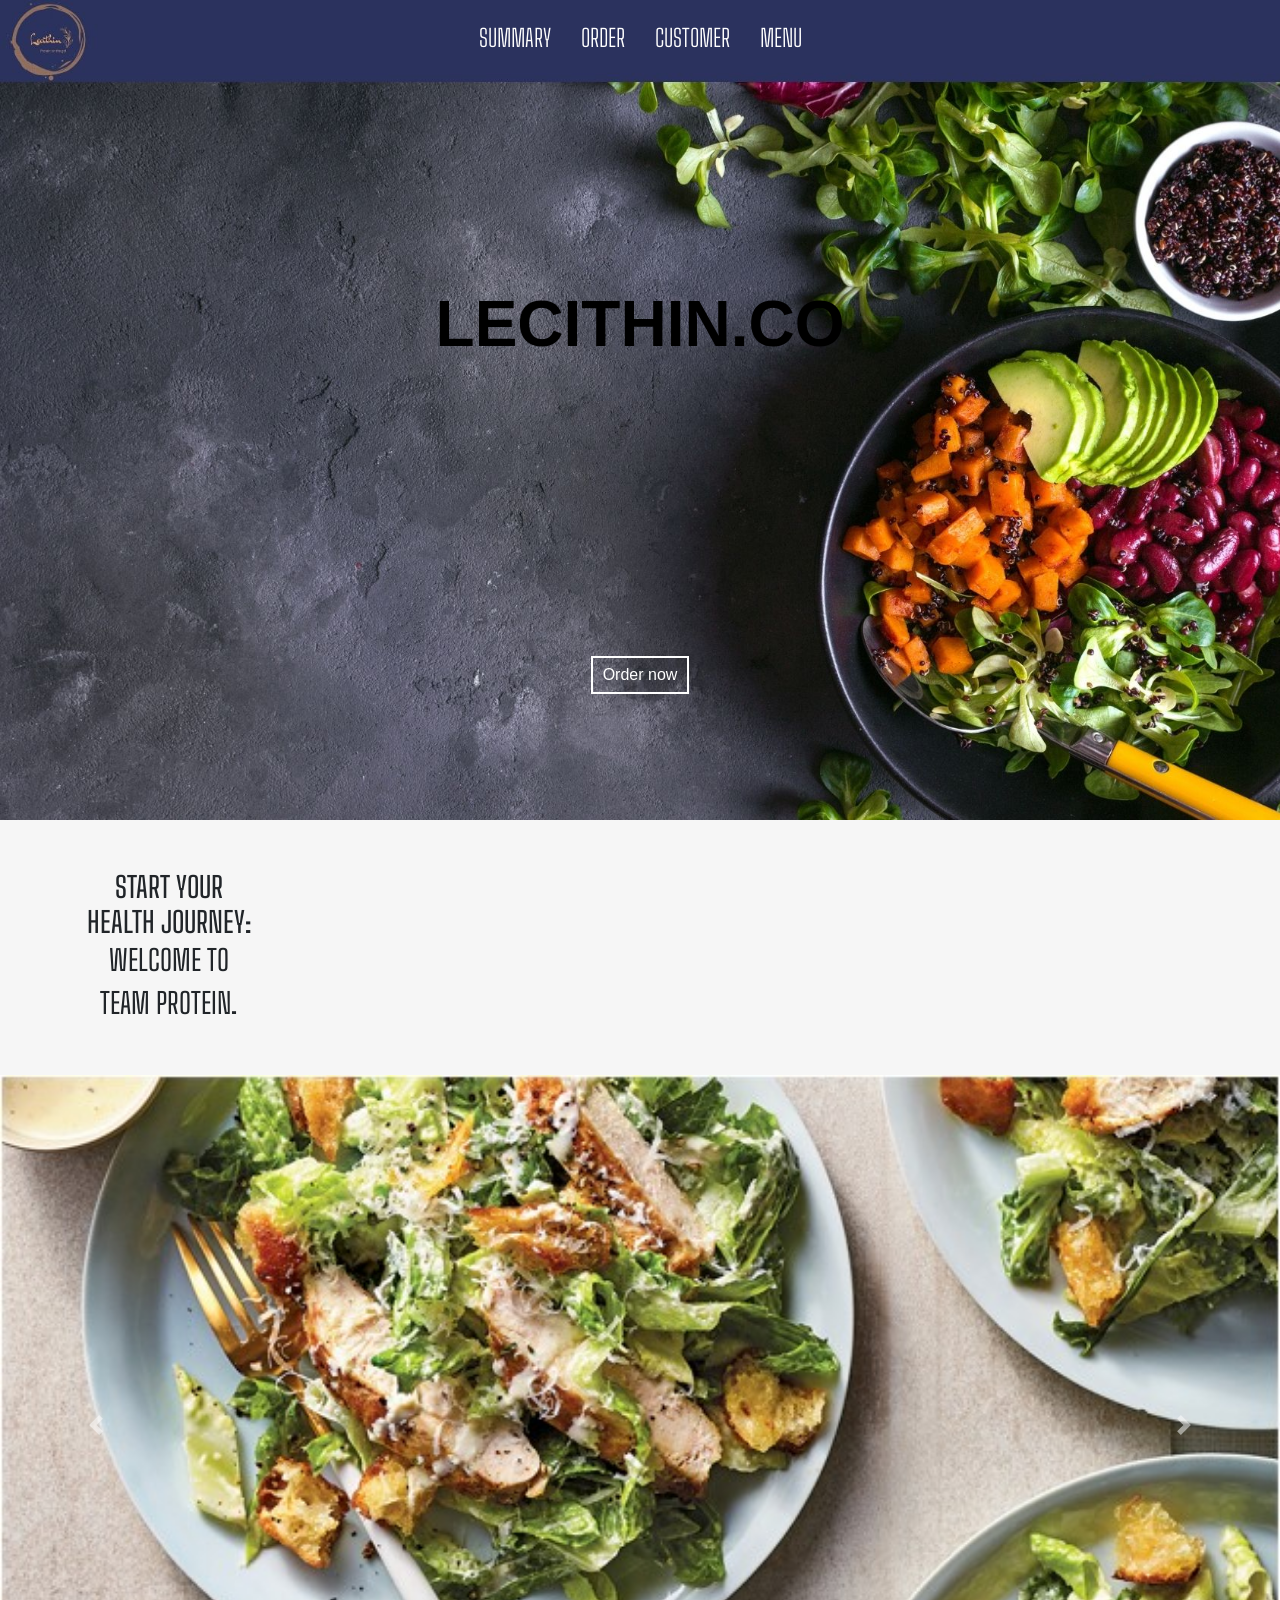
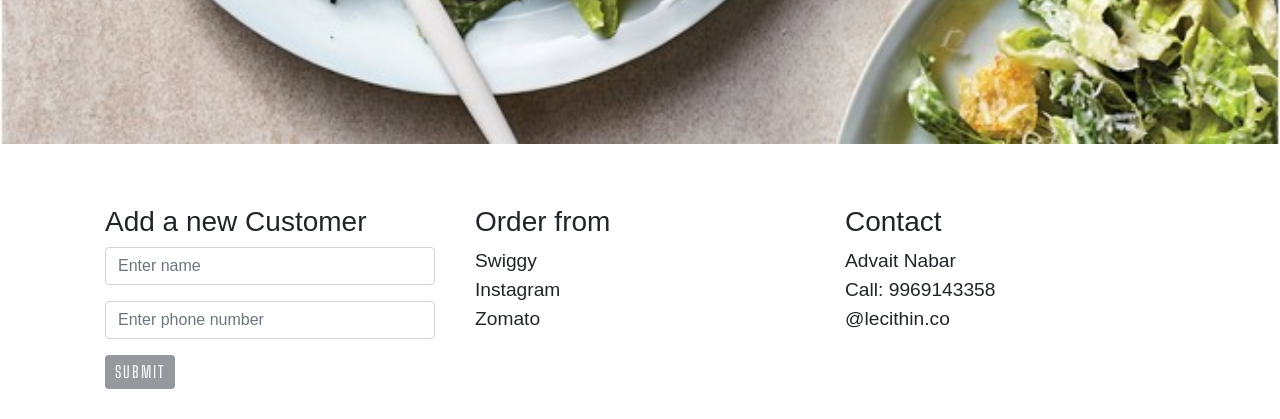
<file: index.html>
<!DOCTYPE html>
<html lang="en">
 
<head>
 
    <!-- Required meta tags -->
    <meta charset="utf-8">
    <meta name="viewport" content="width=device-width,
            initial-scale=1, shrink-to-fit=no">
 
    <link rel="stylesheet" href="indexstyle.css">
 
    <!-- Bootstrap CSS -->
    <link rel="stylesheet" href=
"https://stackpath.bootstrapcdn.com/bootstrap/4.3.1/css/bootstrap.min.css"
        integrity=
"sha384-ggOyR0iXCbMQv3Xipma34MD+dH/1fQ784/j6cY/iJTQUOhcWr7x9JvoRxT2MZw1T"
        crossorigin="anonymous">
 
    <title>lecithin.co</title>
    <link rel="manifest" href="manifest.json" />

    <script>
		addEventListener("load", function () {
			setTimeout(hideURLbar, 0);
		}, false);

		function hideURLbar() {
			window.scrollTo(0, 1);
		}


		// Ensure that the browser supports the service worker API
        if (navigator.serviceWorker) {
    // Start registration process on every page load
        window.addEventListener('load', () => {
        navigator.serviceWorker
            // The register function takes as argument
            // the file path to the worker's file
            .register('/sw.js')
            // Gives us registration object
            .then(reg => console.log('Service Worker Registered'))
            .catch(swErr => console.log(
                    `Service Worker Installation Error: ${swErr}}`));
        });
    }

	</script>
</head>
 
<body>
 
    <!-- navbar  -->
    <nav>
        <ul class="nav-flex-row">
            <li class="nav-item">
                <a href=".\summary.html">SUMMARY</a>
            </li>
            <li class="nav-item">
                <a href=".\order.html">ORDER</a>
            </li>
            <li class="nav-item">
                <a href=".\customer.html">CUSTOMER</a>
            </li>
            <li class="nav-item">
                <a href="#menu">MENU</a>
            </li>
        </ul>
    </nav>
    <section class="section-intro">
        <header>
            <h1> LECITHIN.CO </h1>
        </header>
        <div class="link-to-book-wrapper">
            <a class="link-to-book"
                href="#order">Order now</a>
        </div>
    </section>
 
    <section class="about-section">
        <article>
            <h3>
                Start your health journey:
            </h3>
 
             
        <p>
            Welcome to Team Protein.
                
        </p>
 
        </article>
    </section>
 
    <!-- carousel section -->
    <div id="carouselExampleControls"
        class="carousel slide" data-ride="carousel">
        <div class="carousel-inner">
            <div class="carousel-item active">
                <img src=".\img\img1.jpg"
                    class="d-block w-100" alt="food">
            </div>
            <div class="carousel-item">
                <img src=".\img\img2.jpg"
                    class="d-block w-100" alt="food">
            </div>
            <div class="carousel-item">
                <img src=".\img\img3.jpg"
                    class="d-block w-100" alt="food">
            </div>
        </div>
        <a class="carousel-control-prev"
            href="#carouselExampleControls"
            role="button" data-slide="prev">
            <span class="carousel-control-prev-icon"
                aria-hidden="true">
            </span>
            <span class="sr-only">Previous</span>
        </a>
        <a class="carousel-control-next"
            href="#carouselExampleControls"
            role="button" data-slide="next">
            <span class="carousel-control-next-icon"
                aria-hidden="true">
            </span>
            <span class="sr-only">Next</span>
        </a>
    </div>
 
    <div class="container">
        <div class="row-flex">
            <div class="flex-column-form">
                <h3>
                    Add a new Customer
                </h3>
                <form class="media-centered">
                    <div class="form-group">

                        <input type="name" class="form-control"
                            id="exampleInputName1"
                            aria-describedby="nameHelp"
                            placeholder="Enter name">
                    </div>
                    <div class="form-group">
                        <input type="number" class="form-control"
                            id="exampleInputphoneNumber1"
                            placeholder="Enter phone number">
                    </div>
                    <button type="submit" class="btn btn-primary">
                        Submit
                    </button>
                </form>
            </div>
            <div class="opening-time">
                <h3>
                    Order from
                </h3>
                 
<p>
                    <span>Swiggy</span>
                    <span>Instagram </span>
                    <span>Zomato</span>
                </p>
 
            </div>
            <div class="contact-address">
                <h3>
                    Contact
                </h3>
                 
<p>
                    <span>Advait Nabar</span>
                    <span>Call: 9969143358</span>
                    <span>@lecithin.co</span>
                </p>
 
            </div>
        </div>
    </div>
 
 
 
    <!-- Optional JavaScript -->
    <!-- jQuery first, then Popper.js, then Bootstrap JS -->
 
    <script src="https://code.jquery.com/jquery-3.3.1.slim.min.js"
        integrity=
"sha384-q8i/X+965DzO0rT7abK41JStQIAqVgRVzpbzo5smXKp4YfRvH+8abtTE1Pi6jizo"
        crossorigin="anonymous">
    </script>
     
    <script src=
"https://cdnjs.cloudflare.com/ajax/libs/popper.js/1.14.7/umd/popper.min.js"
        integrity=
"sha384-UO2eT0CpHqdSJQ6hJty5KVphtPhzWj9WO1clHTMGa3JDZwrnQq4sF86dIHNDz0W1"
        crossorigin="anonymous">
    </script>
     
    <script src=
"https://stackpath.bootstrapcdn.com/bootstrap/4.3.1/js/bootstrap.min.js"
        integrity=
"sha384-JjSmVgyd0p3pXB1rRibZUAYoIIy6OrQ6VrjIEaFf/nJGzIxFDsf4x0xIM+B07jRM"
        crossorigin="anonymous">
    </script>
</body>
 
</html>
</file>
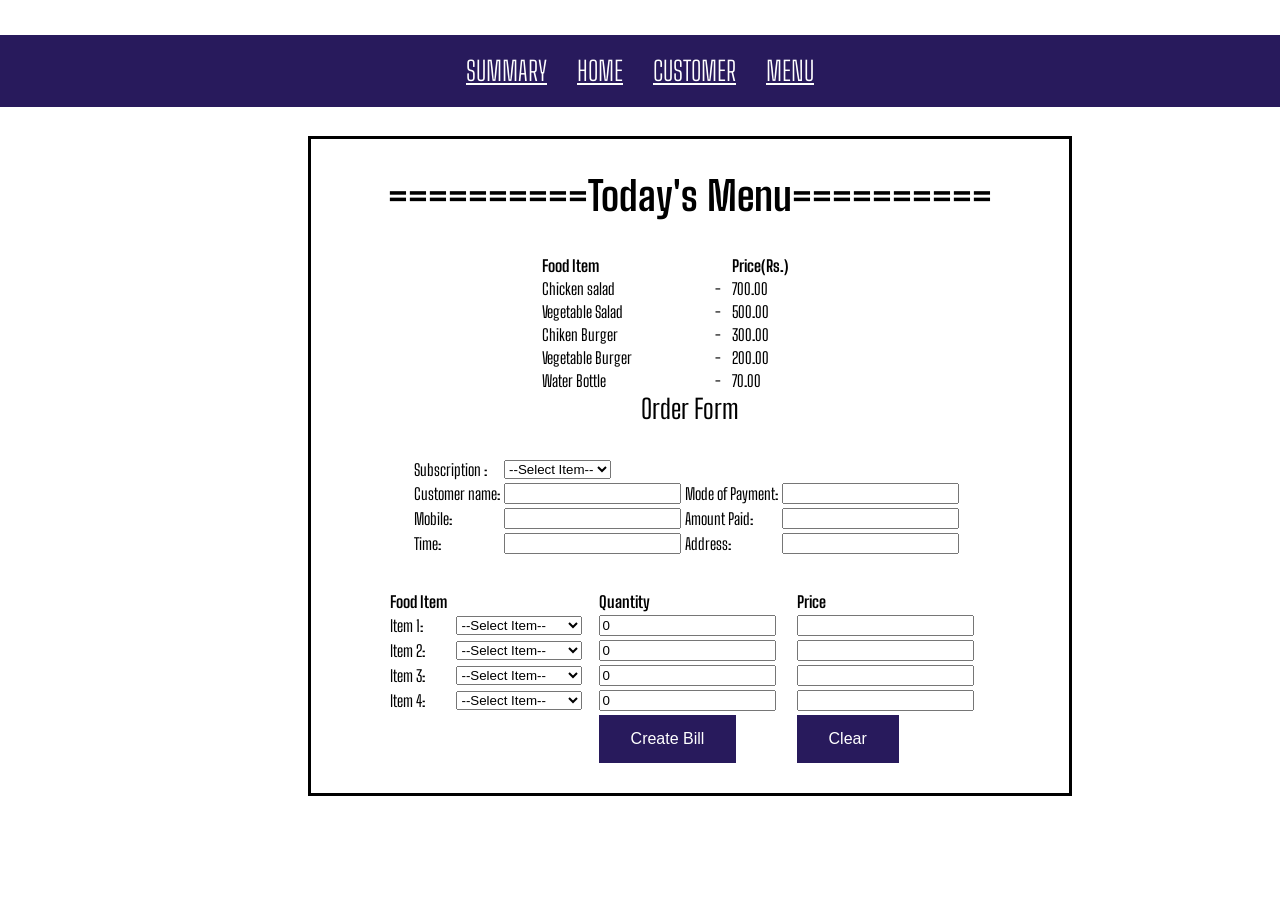
<file: order.html>
<html>

    <head>
        <title>ORDER</title>
        <link rel="stylesheet" type="text/css" href="ordercss.css">
        <script type="text/javascript" src="scriptfile.js">  </script> 
    </head>

    <body > 
            <!-- navbar  -->
        <nav>
            <ul class="nav-flex-row">
                <li class="nav-item">
                    <a href=".\summary.html">SUMMARY</a>
                </li>
                <li class="nav-item">
                    <a href=".\index.html">HOME</a>
                </li>
                <li class="nav-item">
                    <a href=".\customer.html">CUSTOMER</a>
                </li>
                <li class="nav-item">
                    <a href="#menu">MENU</a>
                </li>
            </ul>
        </nav> 
        <br> 
        <br>
        <br>
        <br>
        
        <div> 
        <h2>==========Today's Menu==========</h2> 
        <table width="40%" id="alignment" > 
            <tr>  
                <th>Food Item</th> 
                <th></th>
                <th>Price(Rs.)</th>
            </tr> 
            <tr>
                <td>Chicken salad</td> 
                <td> - </td>
                <td>700.00</td> 
            </tr> 
            <tr>
                <td>Vegetable Salad</td>
                <td> - </td> 
                <td>500.00</td> 
            </tr>
            <tr> 
                <td>Chiken Burger</td>
                <td> - </td>  
                <td>300.00</td>
            </tr> 
            <tr>  
                <td>Vegetable Burger </td>
                <td> - </td> 
                <td>200.00</td> 
            </tr>  
            <tr>
                <td>Water Bottle</td>
                <td> - </td> 
                <td>70.00</td>
            </tr>
        </table>
        <h>Order Form</h1>
        <table style="margin-left: 100px; text-decoration-color:white;">  
                <tr>
                    <td>Subscription : </td>
                    <td> 
                        <select> 
                            <option>--Select Item--</option>
                            <option>Monthly</option>
                            <option>Weekly</option> 
                            <option>None</option> 
                        </select>
                    </td> 
                </tr>
                <tr>
                    <td>Customer name:</td>
                    <td>
                        <input type="text" >
                    </td>

                    <td>Mode of Payment:</td>
                    <td>
                        <input type="text" >
                    </td>
                </tr>
                <tr>
                    <td>Mobile: </td>
                    <td><input type="text" id="mblenmb" onfocusout="checkmob()"></td>
                    <br>
                    <td>Amount Paid:</td>
                    <td>
                        <input type="text" >
                    </td>
                </tr> 
                <tr>
                    <td>Time:</td>
                    <td>
                        <input type="text" >
                    </td>
                    <br>
                    <td>Address:</td>
                    <td>
                        <input type="text" >
                    </td>
                </tr>
        </table>
        <br>
        <form name="tblform" >
            <table width="80%"  id="alignment" >
            <tr>
            <th>Food Item</th>
            <th> </th>
            <th>Quantity</th>
            <th>Price</th> 
            </tr>
            <tr> 
            <td>Item 1:</td> 
            <td>
            <select id="item1">
            <option value="1">--Select Item--</option> 
            <option value="Chicken pizza">Chicken salad</option> 
            <option value="Vegetable Pizza">Vegetable Salad</option> 
            <option value="Chicken Kottu">Chicken Burger</option> 
            <option value="Vegetable Kottu">Vegetable Burger</option> 
            <option value="Water Bottle ">Water Bottle </option> 
            </select>
            </td> 
            <td><input type="number" value="0" id="q1"></td>
            <td><input type="text" id="p1"></td>
            </tr>   
            <tr>
            <td>Item 2:</td>
            <td>
            <select id="item2"> 
                <option value="1">--Select Item--</option> 
                <option value="Chicken pizza">Chicken salad</option> 
                <option value="Vegetable Pizza">Vegetable Salad</option> 
                <option value="Chicken Kottu">Chicken Burger</option> 
                <option value="Vegetable Kottu">Vegetable Burger</option> 
                <option value="Water Bottle ">Water Bottle </option> 
            </select>
            </td>
            <td><input  type="number" value="0" id="q2"></td>  
            <td><input type="text"  id="p2"></td>  
            </tr> 
            <tr>
            <td>Item 3:</td>
            <td><select id="item3">  
                <option value="1">--Select Item--</option> 
                <option value="Chicken pizza">Chicken salad</option> 
                <option value="Vegetable Pizza">Vegetable Salad</option> 
                <option value="Chicken Kottu">Chicken Burger</option> 
                <option value="Vegetable Kottu">Vegetable Burger</option> 
                <option value="Water Bottle ">Water Bottle </option> 
            </select>
            </td>
            <td><input type="number" value="0" id="q3"></td>
            <td><input type="text"  id="p3"></td> 
            </tr> 
            <tr>
            <td>Item 4:</td>
            <td><select id="item4">   
                <option value="1">--Select Item--</option> 
                <option value="Chicken pizza">Chicken salad</option> 
                <option value="Vegetable Pizza">Vegetable Salad</option> 
                <option value="Chicken Kottu">Chicken Burger</option> 
                <option value="Vegetable Kottu">Vegetable Burger</option> 
                <option value="Water Bottle ">Water Bottle </option> 
            </select>
            </td>
            <td><input type="number" value="0" id="q4"></td>
            <td><input type="text"  id="p4"></td> 
            </tr>    
            <tr>
            <td></td> 
            <td></td> 
            <td><input type="submit" class="button" value="Create Bill" onclick=createBill()></td>
            <td><input type="reset" class="button" value="Clear"></td>
            </tr>
            </table>
            </form>




</html >
</file>
<file: indexstyle.css>
@import url('https://fonts.googleapis.com/css?family=Big+Shoulders+Text:100, 300, 400, 500, 600, 700, 800, 900&display=swap');
 
/* font-family: 'Big Shoulders Text', cursive; */
 
.nav-flex-row {
    display: flex;
    flex-direction: row;
    justify-content: center;
    position: absolute;
    z-index: 100;
    left: 0;
    width: 100%;
    padding: 0;
}
 
.nav-flex-row li {
    text-decoration: none;
    list-style-type: none;
    padding: 20px 15px;
}
 
.nav-flex-row li a {
    font-family: 'Big Shoulders Text', cursive;
    color: white;
    font-size: 1.5em;
    text-transform: uppercase;
    font-weight: 300;
}
.nav-flex-row li a:hover{
    background: #E7E7E7;
}
 
.section-intro {
    height: 820px;
    background-image: url(".\\img\\img4.jpg");
    background-size: cover;
    display: flex;
    flex-direction: column;
    justify-content: center;
    align-items: center;
}
 
.section-intro h1 {
    text-align: center;
    color: #000;
    font-size: 4em;
    font-weight: 700;
}
 
.section-intro header {
    display: flex;
    flex: 4;
    flex-direction: row;
    justify-content: center;
    align-items: center;
}
 
.link-to-book-wrapper {
    flex: 1;
}
 
.about-section {
    display: flex;
    align-items: center;
    background-color: #f3f3f3c0;
    padding: 50px 30px;
}
 
.link-to-book {
    color: #ffffff;
    display: block;
    border: 2px solid #ffffff;
    padding: 5px 10px;
}
 
a.link-to-book:hover {
    background-color: #ffffff;
    color: #95999e;
    text-decoration: none;
}
 
.about-section p,
.about-section h3 {
    text-align: center;
    width: 60%;
    margin: auto;
    font-family: 'Big Shoulders Text', cursive;
    font-size: 1.8em;
    text-transform: uppercase;
}
 
.carousel-inner {
    height: 700px;
}
 
.row-flex {
    display: flex;
    flex-direction: row;
}
 
.flex-column-form {
    display: flex;
    flex-direction: column;
    flex: 1;
    margin: 30px 20px;
}
 
.btn.btn-primary {
    font-family: 'Big Shoulders Text', cursive;
    color: #ffffff;
    background-color: #95999e;
    text-transform: uppercase;
    font-size: 16px;
    padding: 5px 10px;
    letter-spacing: 2px;
    border: 0;
}
 
.btn.btn-primary:hover {
    background-color: #747474;
}
.opening-time,
.contact-address {
    flex: 1;
    margin: 30px 20px;
    font-size: 1.2em;
}
 
.form-group p {
    font-size: 1.2em;
}
 
.opening-time p span,
.contact-address p span {
    display: block;
}
 
@media (min-width:577px) and (max-width: 800px) {
 
    .section-intro {
        height: 500px;
    }
 
    .about-section p,
    .about-section h3 {
        font-size: 20px;
    }
 
    .carousel-inner {
        height: auto;
    }
 
    .row-flex {
        display: flex;
        flex-direction: column;
    }
}
 
@media screen and (max-width: 576px) {
    .section-intro {
        height: 300px;
    }
 
    .about-section {
        padding: 30px;
    }
 
    .section-intro h1 {
        font-size: 2em;
    }
 
    .about-section p,
    .about-section h3 {
        font-size: 15px;
    }
 
    .carousel-inner {
        height: auto;
    }
 
    .row-flex {
        display: flex;
        flex-direction: column;
    }
 
    .row-flex h3 {
        font-size: 25px;
        text-align: center;
    }
 
    .form-group p {
        font-size: 15px;
    }
 
    .opening-time p span,
    .contact-address p span {
        font-size: 15px;
        text-align: center;
    }
 
}
</file>
<file: ordercss.css>
@import url('https://fonts.googleapis.com/css?family=Big+Shoulders+Text:100, 300, 400, 500, 600, 700, 800, 900&display=swap');
 
/* font-family: 'Big Shoulders Text', cursive; */
 
.nav-flex-row {
    display: flex;
    flex-direction: row;
    justify-content: center;
    position: absolute;
    z-index: 100;
    left: 0;
    width: 100%;
    padding: 0;
    background-color: #281a5c;
}
 
.nav-flex-row li {
    text-decoration: none;
    list-style-type: none;
    padding: 20px 15px;
}
 
.nav-flex-row li a {
    font-family: 'Big Shoulders Text', cursive;
    color: white;
    font-size: 1 em;
    text-transform: uppercase;
    font-weight: 300;
}
.nav-flex-row li a:hover{
    background: rgb(142, 204, 255);
}
 

th{
    font-family: 'Big Shoulders Text', cursive;
    text-align:left;
    

}

body{
    font-family: 'Big Shoulders Text', cursive;
    font-size: 20pt;

}

.button {
    background-color: #281a5c; 
    border: none;
    color: white;
    padding: 15px 32px;
    text-align: center;
    text-decoration: none;
    display: inline-block;
    font-size: 16px;
  }

  div {
    font-family: 'Big Shoulders Text', cursive;
    text-align: center;
    border-style: solid;
    background-color: white;
    margin-left: 300px;
    width:60%
}
#alignment{
    margin-left: auto;
    margin-right: auto;

}
</file>
